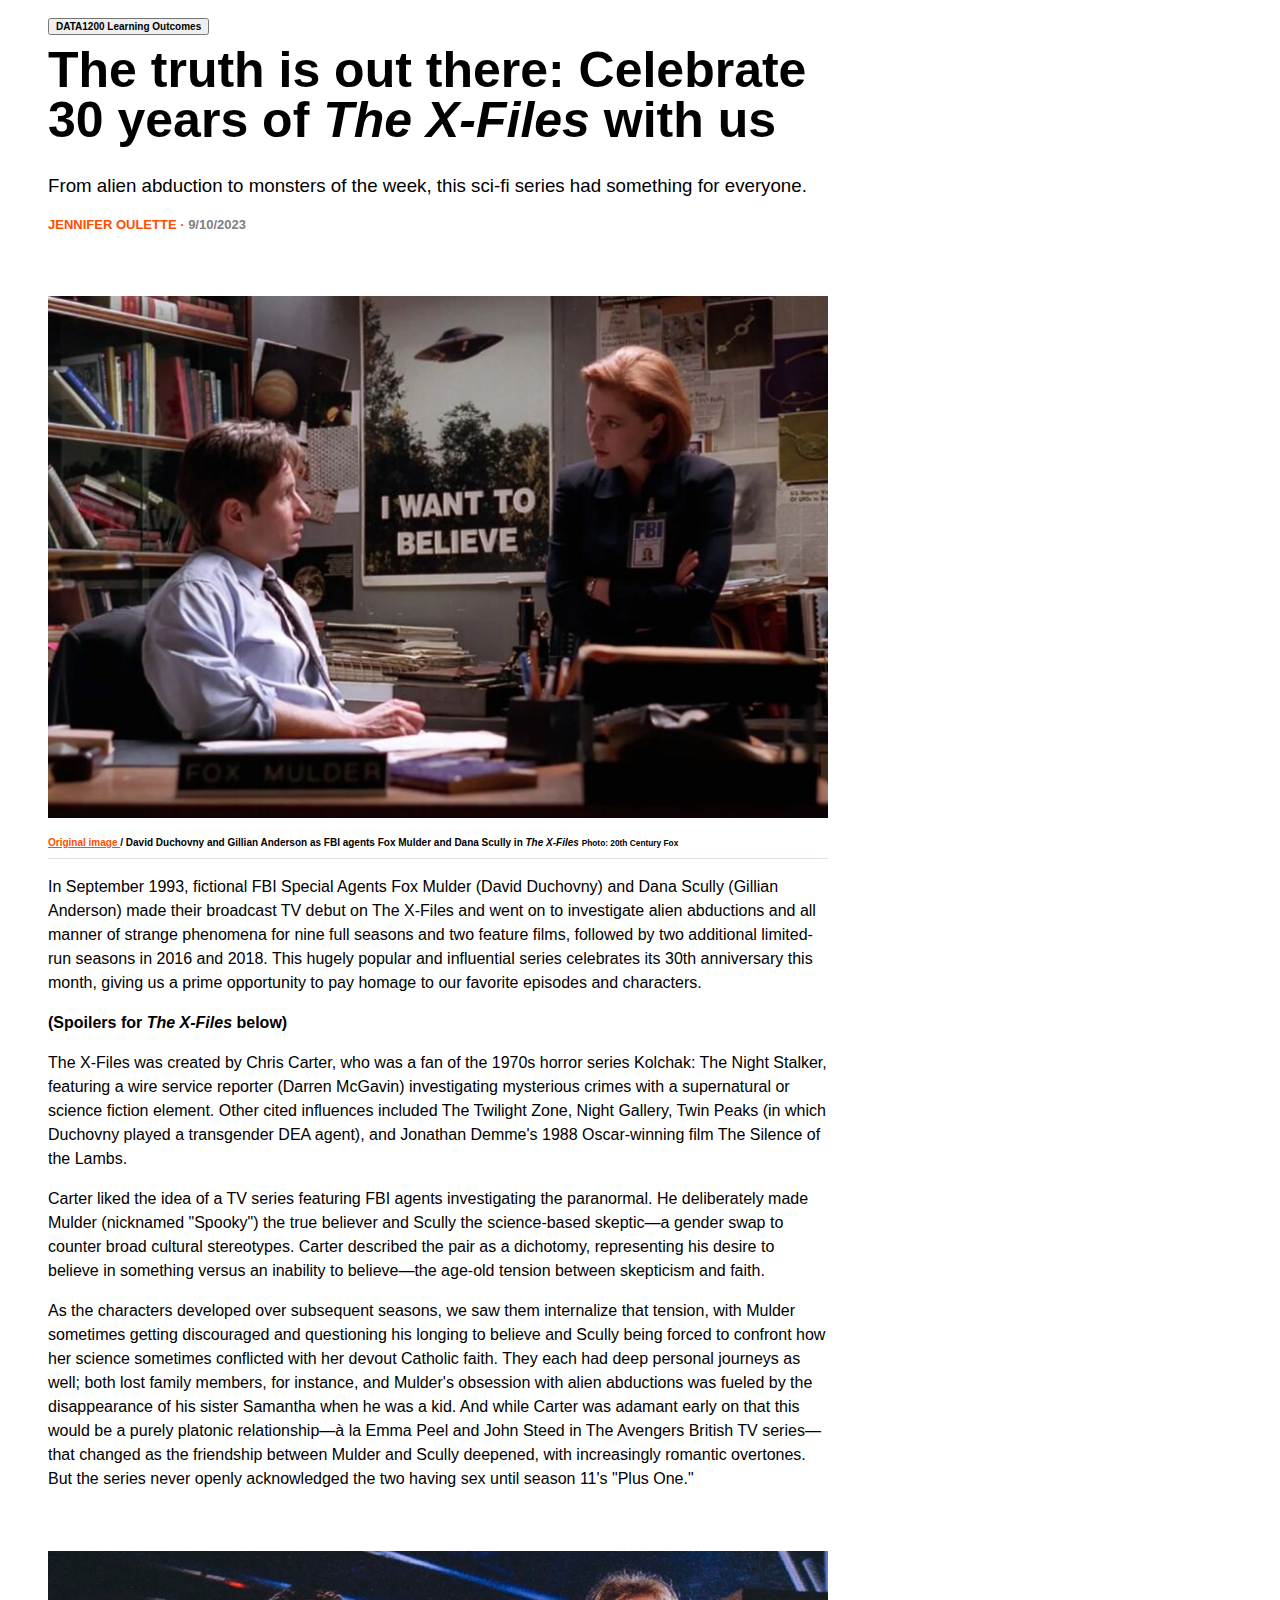
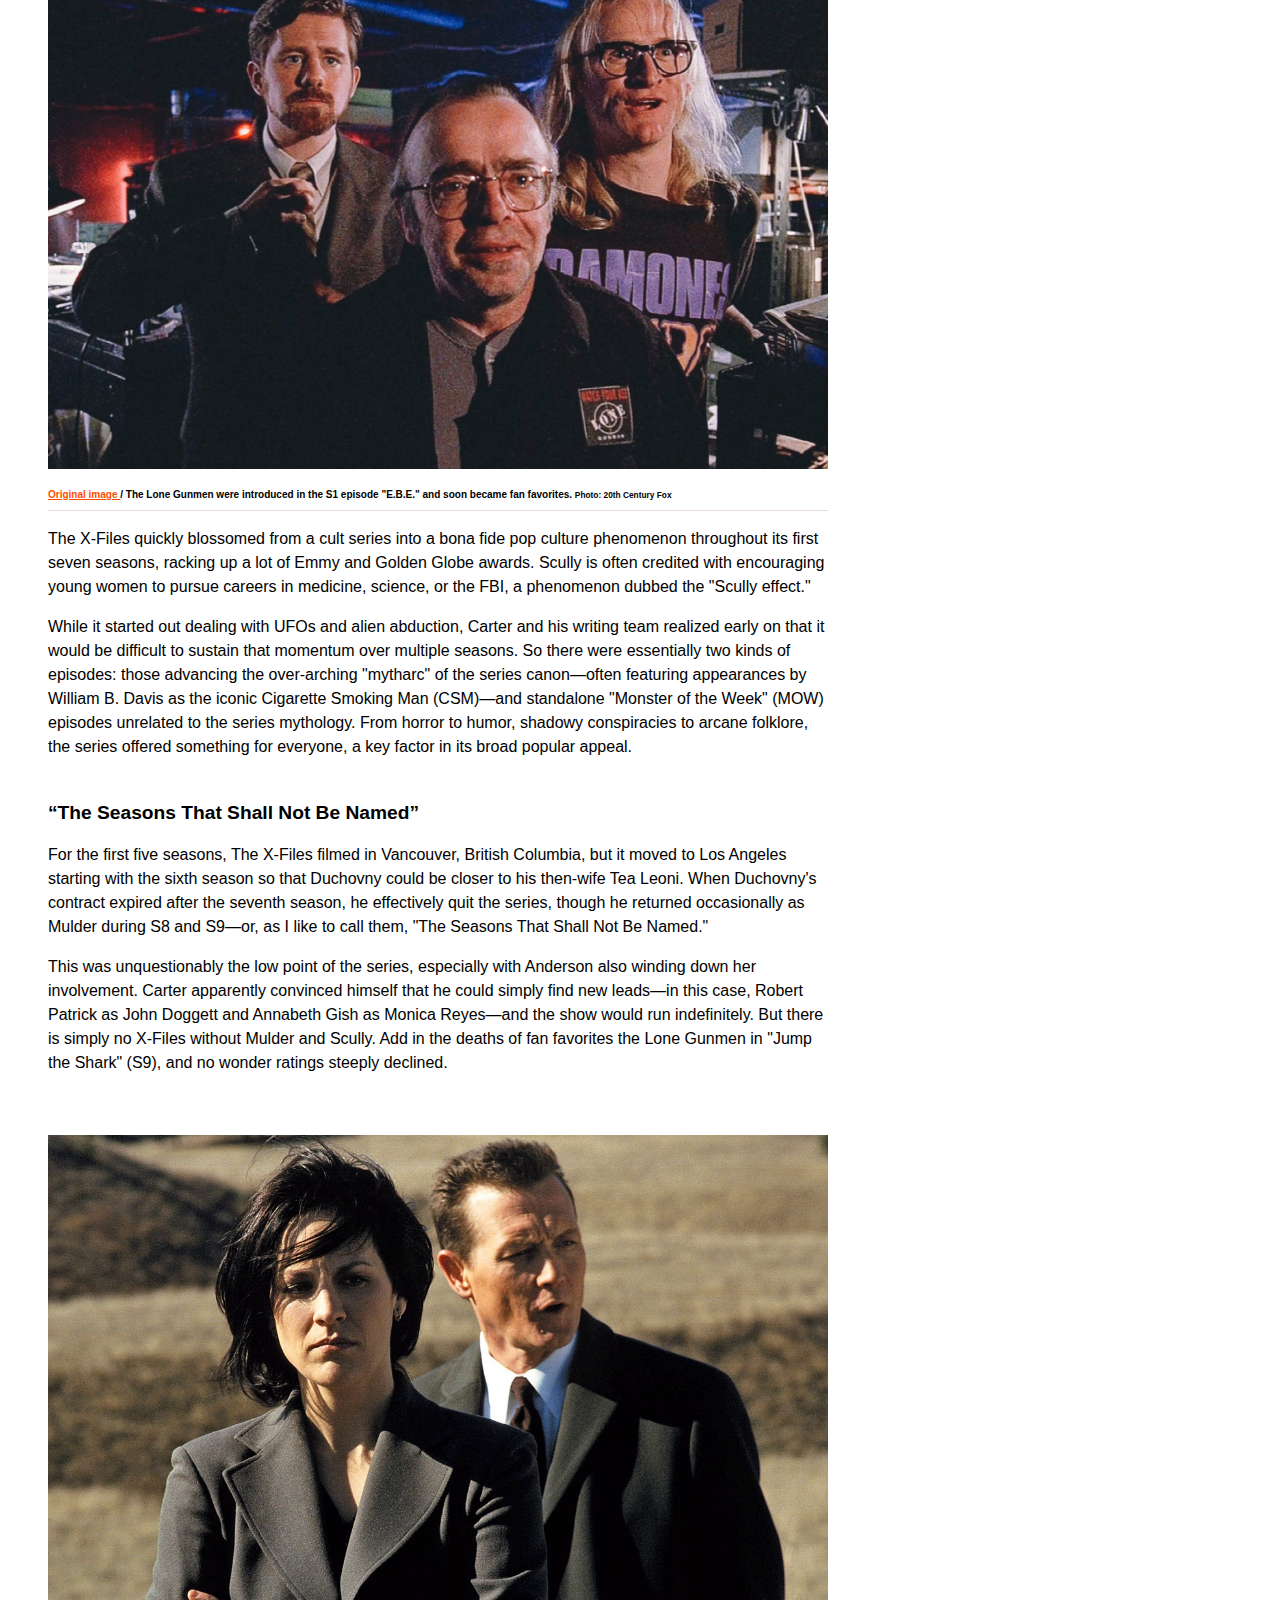
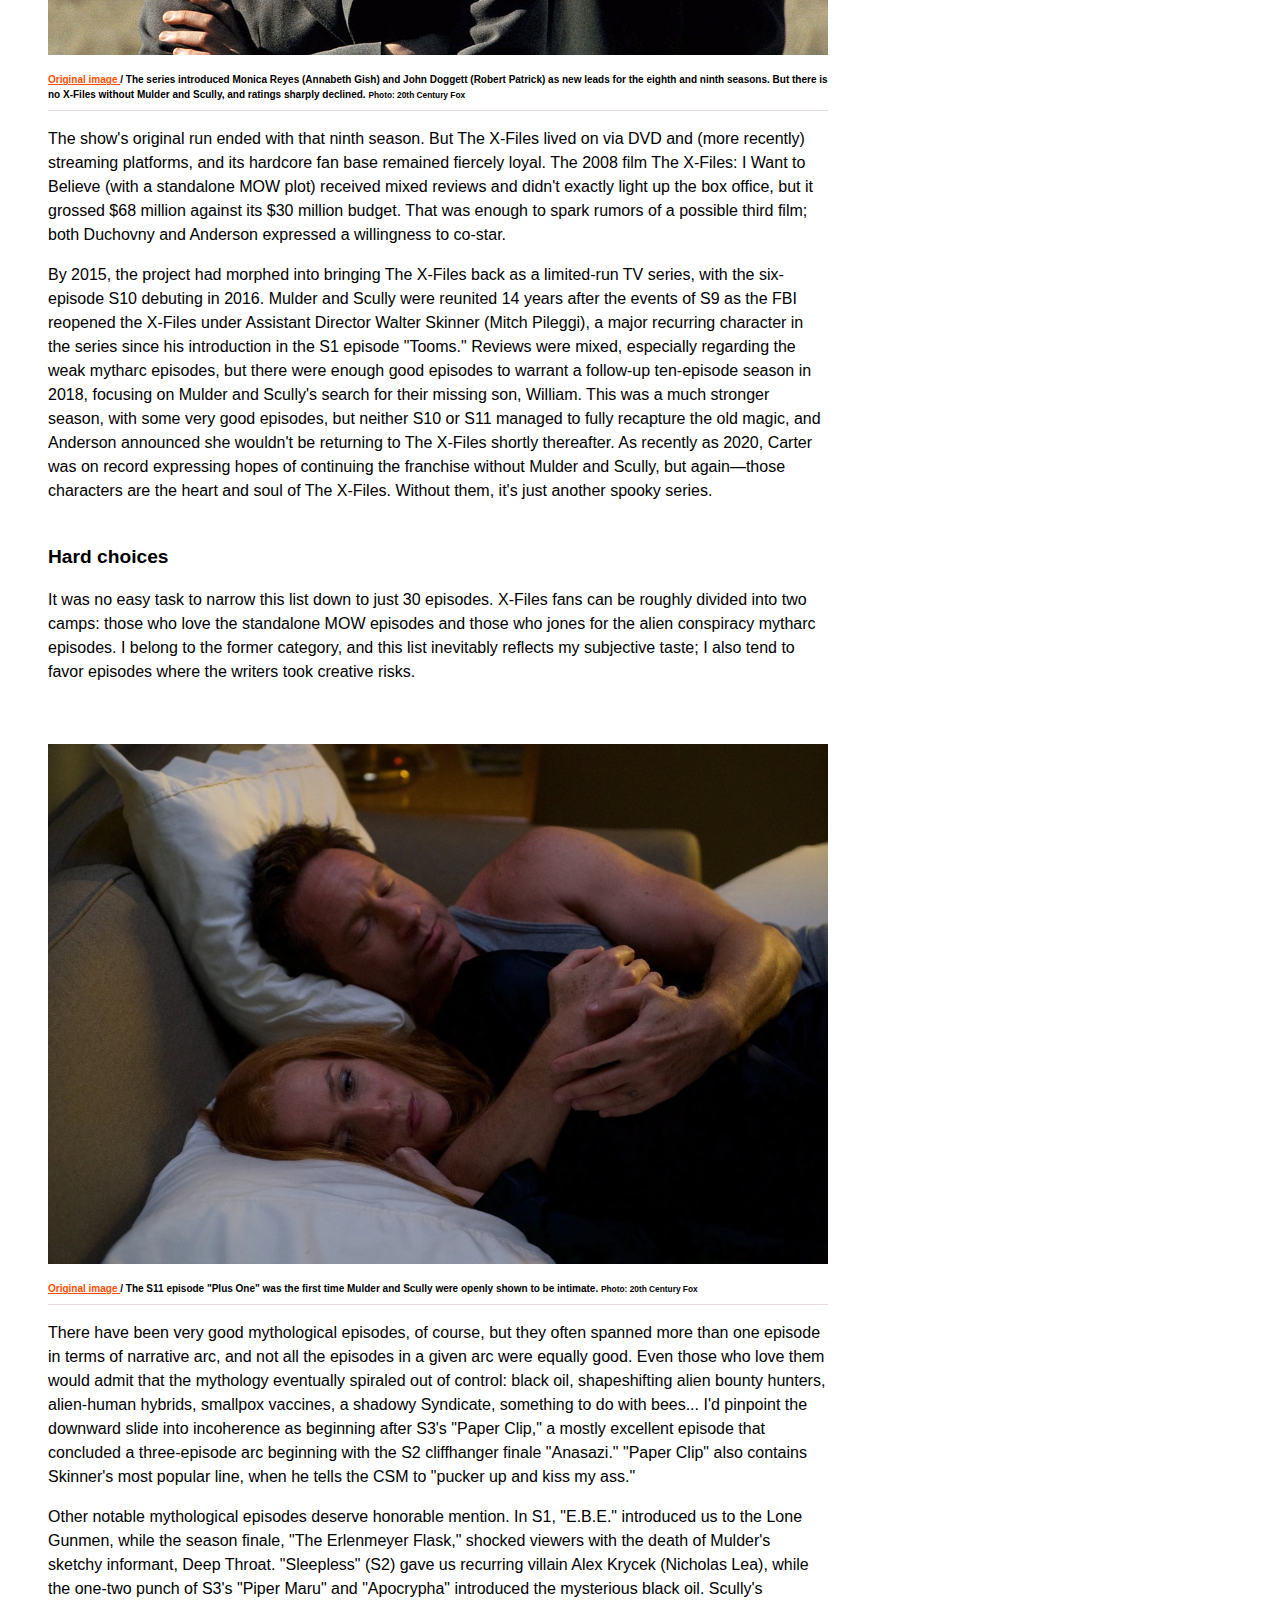
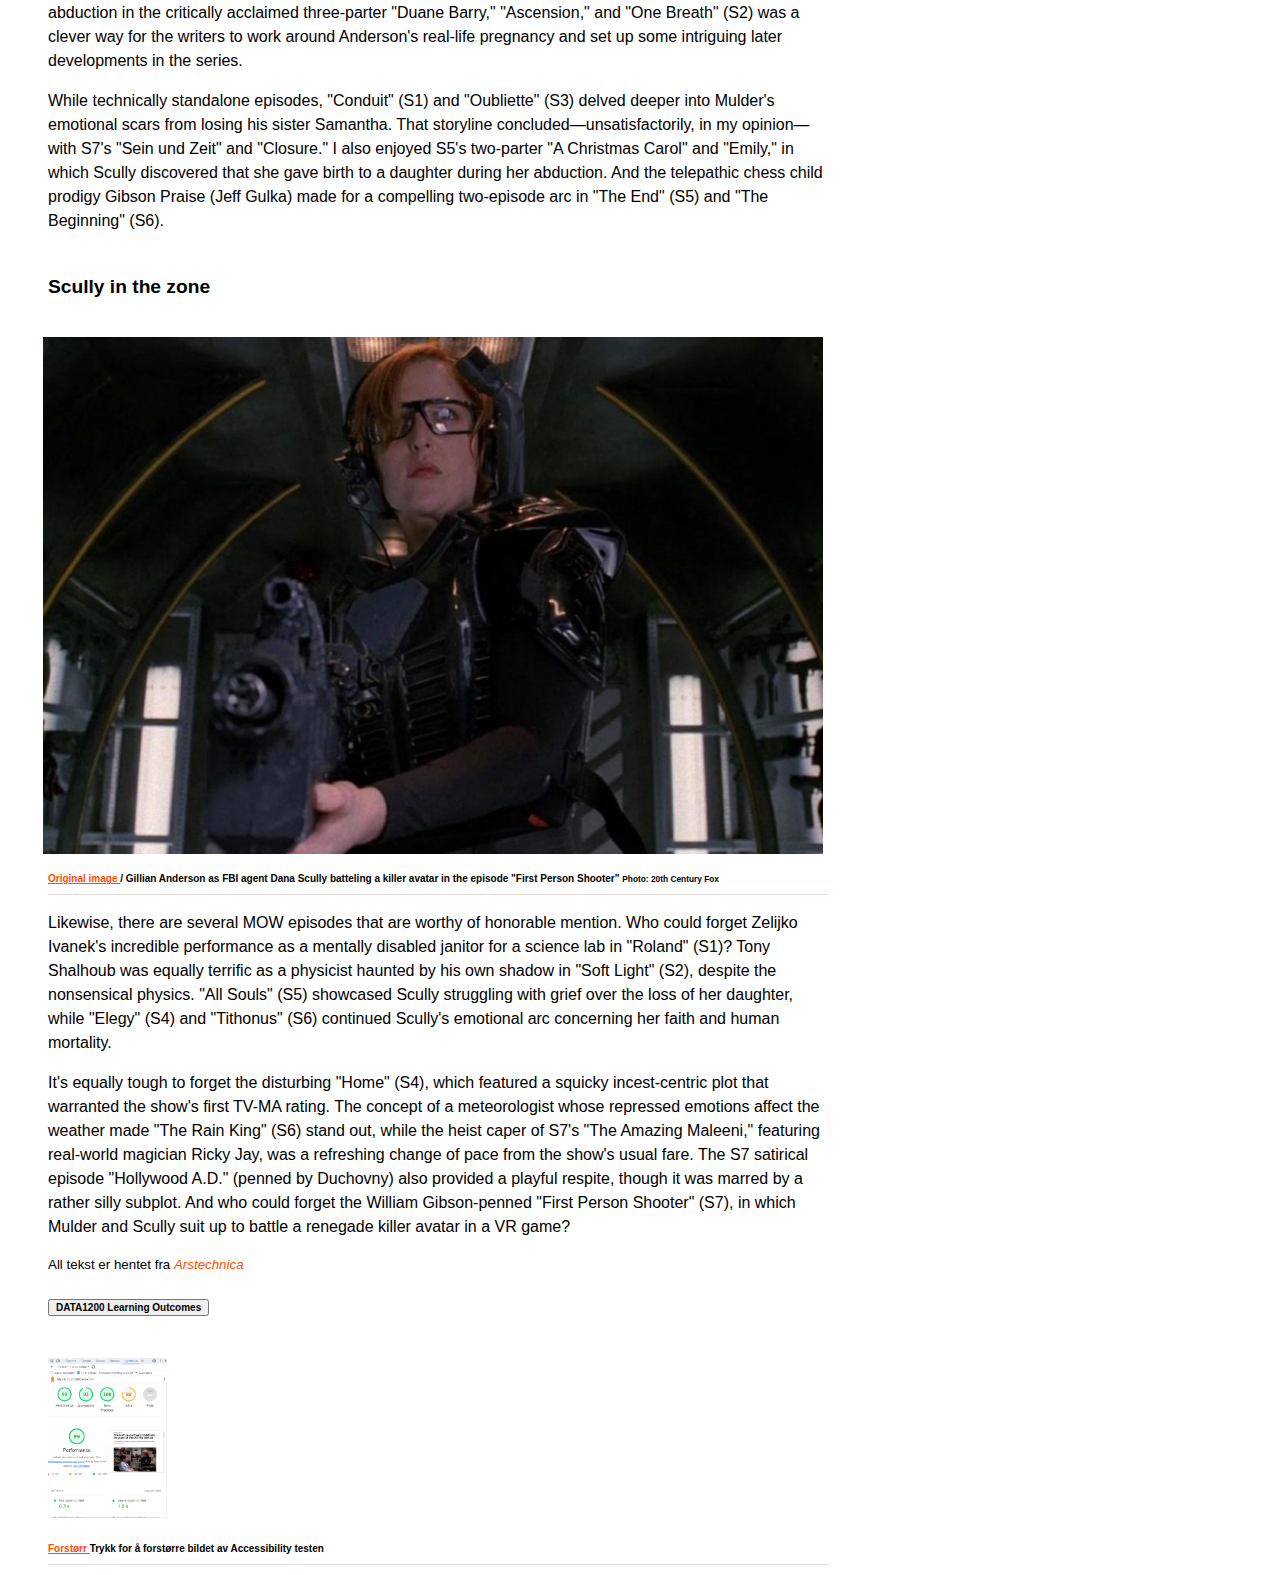
<file: index.html>
<!DOCTYPE html>
<html lang="en">
  <head>
    <title>DATA1200 Page 1 - 2nd Mandatory assignment - group 24</title>
    <meta charset="utf-8" />

    <meta name="viewport" content="width=device-width, initial-scale=1" />

    <link rel="stylesheet" href="CSS/main.css" />
    <!-- This is a link to the CSS stylesheet for this webpage -->
  </head>
  <body>
    <div class="container-one">
      <a href="secondary/side2.html" title="Link til side 2" target="_self">
        <button class="link-to-article">DATA1200 Learning Outcomes</button>
      </a>
      <h1 class="headline-first-page">
        The truth is out there: Celebrate 30 years of
        <em>The X-Files</em>
        with us
      </h1>

      <h3 class="sub-heading-first-page">
        From alien abduction to monsters of the week, this sci-fi series had
        something for everyone.
      </h3>

      <a
        class="author-article"
        href="https://arstechnica.com/author/jenniferouellette/"
        target="blank"
      >
        JENNIFER OULETTE &#183;
      </a>
      <!-- This is a link to information about the author of the original article -->

      <a>
        <time class="date" datetime="2023-09-10"> 9/10/2023 </time>
      </a>

      <div class="image1">
        <img
          class="image1"
          src="img/mulderandscully.jpeg"
          alt="Mulder and Scully"
        />
      </div>

      <p class="caption-image1">
        <a
          class="original-image"
          href="https://cdn.arstechnica.net/wp-content/uploads/2023/08/pilot-800x535.jpg"
          target="_blank"
        >
          Original image
        </a>
        <!-- This is a link to the original image shown on the webpage that we've made a copy of -->

        <span> / </span>
        David Duchovny and Gillian Anderson as FBI agents Fox Mulder and Dana
        Scully in
        <em> The X-Files </em>

        <small> Photo: 20th Century Fox </small>
      </p>

      <div class="text-one">
        <p>
          In September 1993, fictional FBI Special Agents Fox Mulder (David
          Duchovny) and Dana Scully (Gillian Anderson) made their broadcast TV
          debut on The X-Files and went on to investigate alien abductions and
          all manner of strange phenomena for nine full seasons and two feature
          films, followed by two additional limited-run seasons in 2016 and
          2018. This hugely popular and influential series celebrates its 30th
          anniversary this month, giving us a prime opportunity to pay homage to
          our favorite episodes and characters.
        </p>

        <a class="spoilers">
          (Spoilers for
          <em> The X-Files </em>
          below)
        </a>

        <p>
          The X-Files was created by Chris Carter, who was a fan of the 1970s
          horror series Kolchak: The Night Stalker, featuring a wire service
          reporter (Darren McGavin) investigating mysterious crimes with a
          supernatural or science fiction element. Other cited influences
          included The Twilight Zone, Night Gallery, Twin Peaks (in which
          Duchovny played a transgender DEA agent), and Jonathan Demme's 1988
          Oscar-winning film The Silence of the Lambs.
        </p>
        <p>
          Carter liked the idea of a TV series featuring FBI agents
          investigating the paranormal. He deliberately made Mulder (nicknamed
          "Spooky") the true believer and Scully the science-based skeptic—a
          gender swap to counter broad cultural stereotypes. Carter described
          the pair as a dichotomy, representing his desire to believe in
          something versus an inability to believe—the age-old tension between
          skepticism and faith.
        </p>
        <p>
          As the characters developed over subsequent seasons, we saw them
          internalize that tension, with Mulder sometimes getting discouraged
          and questioning his longing to believe and Scully being forced to
          confront how her science sometimes conflicted with her devout Catholic
          faith. They each had deep personal journeys as well; both lost family
          members, for instance, and Mulder's obsession with alien abductions
          was fueled by the disappearance of his sister Samantha when he was a
          kid. And while Carter was adamant early on that this would be a purely
          platonic relationship—à la Emma Peel and John Steed in The Avengers
          British TV series—that changed as the friendship between Mulder and
          Scully deepened, with increasingly romantic overtones. But the series
          never openly acknowledged the two having sex until season 11's "Plus
          One."
        </p>

        <div class="image3">
          <img class="image3" src="img/lonegunmen1.jpg" alt="The Lone Gunmen" />
        </div>

        <p class="caption-image3">
          <a
            class="original-image"
            href="https://cdn.arstechnica.net/wp-content/uploads/2023/08/lonegunmen1.jpg"
            target="_blank"
          >
            Original image
          </a>
          <!--A link to the original picture from the article we've copied-->
          <span> / </span>
          The Lone Gunmen were introduced in the S1 episode "E.B.E." and soon
          became fan favorites.
          <small> Photo: 20th Century Fox </small>
        </p>

        <p>
          The X-Files quickly blossomed from a cult series into a bona fide pop
          culture phenomenon throughout its first seven seasons, racking up a
          lot of Emmy and Golden Globe awards. Scully is often credited with
          encouraging young women to pursue careers in medicine, science, or the
          FBI, a phenomenon dubbed the "Scully effect."
        </p>

        <p>
          While it started out dealing with UFOs and alien abduction, Carter and
          his writing team realized early on that it would be difficult to
          sustain that momentum over multiple seasons. So there were essentially
          two kinds of episodes: those advancing the over-arching "mytharc" of
          the series canon—often featuring appearances by William B. Davis as
          the iconic Cigarette Smoking Man (CSM)—and standalone "Monster of the
          Week" (MOW) episodes unrelated to the series mythology. From horror to
          humor, shadowy conspiracies to arcane folklore, the series offered
          something for everyone, a key factor in its broad popular appeal.
        </p>

        <h2 class="last-sub-heading">“The Seasons That Shall Not Be Named”</h2>

        <p>
          For the first five seasons, The X-Files filmed in Vancouver, British
          Columbia, but it moved to Los Angeles starting with the sixth season
          so that Duchovny could be closer to his then-wife Tea Leoni. When
          Duchovny's contract expired after the seventh season, he effectively
          quit the series, though he returned occasionally as Mulder during S8
          and S9—or, as I like to call them, "The Seasons That Shall Not Be
          Named."
        </p>

        <p>
          This was unquestionably the low point of the series, especially with
          Anderson also winding down her involvement. Carter apparently
          convinced himself that he could simply find new leads—in this case,
          Robert Patrick as John Doggett and Annabeth Gish as Monica Reyes—and
          the show would run indefinitely. But there is simply no X-Files
          without Mulder and Scully. Add in the deaths of fan favorites the Lone
          Gunmen in "Jump the Shark" (S9), and no wonder ratings steeply
          declined.
        </p>

        <div class="image4">
          <img
            class="image4"
            src="img/doggettandreyes.jpg"
            alt="Dogget and Reyes"
          />
        </div>

        <p class="caption-image4">
          <a
            class="original-image"
            href="https://cdn.arstechnica.net/wp-content/uploads/2023/08/doggettandreyes.jpg"
            target="_blank"
          >
            Original image
          </a>
          <!-- This is a link to the original image shown on the webpage that we've made a copy of -->

          <span> / </span>
          The series introduced Monica Reyes (Annabeth Gish) and John Doggett
          (Robert Patrick) as new leads for the eighth and ninth seasons. But
          there is no X-Files without Mulder and Scully, and ratings sharply
          declined.

          <small> Photo: 20th Century Fox </small>
        </p>

        <p>
          The show's original run ended with that ninth season. But The X-Files
          lived on via DVD and (more recently) streaming platforms, and its
          hardcore fan base remained fiercely loyal. The 2008 film The X-Files:
          I Want to Believe (with a standalone MOW plot) received mixed reviews
          and didn't exactly light up the box office, but it grossed $68 million
          against its $30 million budget. That was enough to spark rumors of a
          possible third film; both Duchovny and Anderson expressed a
          willingness to co-star.
        </p>

        <p>
          By 2015, the project had morphed into bringing The X-Files back as a
          limited-run TV series, with the six-episode S10 debuting in 2016.
          Mulder and Scully were reunited 14 years after the events of S9 as the
          FBI reopened the X-Files under Assistant Director Walter Skinner
          (Mitch Pileggi), a major recurring character in the series since his
          introduction in the S1 episode "Tooms." Reviews were mixed, especially
          regarding the weak mytharc episodes, but there were enough good
          episodes to warrant a follow-up ten-episode season in 2018, focusing
          on Mulder and Scully's search for their missing son, William. This was
          a much stronger season, with some very good episodes, but neither S10
          or S11 managed to fully recapture the old magic, and Anderson
          announced she wouldn't be returning to The X-Files shortly thereafter.
          As recently as 2020, Carter was on record expressing hopes of
          continuing the franchise without Mulder and Scully, but again—those
          characters are the heart and soul of The X-Files. Without them, it's
          just another spooky series.
        </p>

        <h2 class="last-sub-heading">Hard choices</h2>

        <p>
          It was no easy task to narrow this list down to just 30 episodes.
          X-Files fans can be roughly divided into two camps: those who love the
          standalone MOW episodes and those who jones for the alien conspiracy
          mytharc episodes. I belong to the former category, and this list
          inevitably reflects my subjective taste; I also tend to favor episodes
          where the writers took creative risks.
        </p>

        <div class="image5">
          <img class="image5" src="img/plusone.jpg" alt="Plus one" />
        </div>

        <p class="caption-image5">
          <a
            class="original-image"
            href="https://cdn.arstechnica.net/wp-content/uploads/2023/08/plusone.jpg"
            target="_blank"
          >
            Original image
          </a>
          <!-- This is a link to the original image shown on the webpage that we've made a copy of -->

          <span> / </span>
          The S11 episode "Plus One" was the first time Mulder and Scully were
          openly shown to be intimate.

          <small> Photo: 20th Century Fox </small>
        </p>

        <p>
          There have been very good mythological episodes, of course, but they
          often spanned more than one episode in terms of narrative arc, and not
          all the episodes in a given arc were equally good. Even those who love
          them would admit that the mythology eventually spiraled out of
          control: black oil, shapeshifting alien bounty hunters, alien-human
          hybrids, smallpox vaccines, a shadowy Syndicate, something to do with
          bees... I'd pinpoint the downward slide into incoherence as beginning
          after S3's "Paper Clip," a mostly excellent episode that concluded a
          three-episode arc beginning with the S2 cliffhanger finale "Anasazi."
          "Paper Clip" also contains Skinner's most popular line, when he tells
          the CSM to "pucker up and kiss my ass."
        </p>

        <p>
          Other notable mythological episodes deserve honorable mention. In S1,
          "E.B.E." introduced us to the Lone Gunmen, while the season finale,
          "The Erlenmeyer Flask," shocked viewers with the death of Mulder's
          sketchy informant, Deep Throat. "Sleepless" (S2) gave us recurring
          villain Alex Krycek (Nicholas Lea), while the one-two punch of S3's
          "Piper Maru" and "Apocrypha" introduced the mysterious black oil.
          Scully's abduction in the critically acclaimed three-parter "Duane
          Barry," "Ascension," and "One Breath" (S2) was a clever way for the
          writers to work around Anderson's real-life pregnancy and set up some
          intriguing later developments in the series.
        </p>

        <p>
          While technically standalone episodes, "Conduit" (S1) and "Oubliette"
          (S3) delved deeper into Mulder's emotional scars from losing his
          sister Samantha. That storyline concluded—unsatisfactorily, in my
          opinion—with S7's "Sein und Zeit" and "Closure." I also enjoyed S5's
          two-parter "A Christmas Carol" and "Emily," in which Scully discovered
          that she gave birth to a daughter during her abduction. And the
          telepathic chess child prodigy Gibson Praise (Jeff Gulka) made for a
          compelling two-episode arc in "The End" (S5) and "The Beginning" (S6).
        </p>

        <h3 class="last-sub-heading">Scully in the zone</h3>

        <div class="image1">
          <img
            class="image2"
            src="img/Scully's in the zone!.jpg"
            alt="Scully's in the zone"
          />
        </div>

        <p class="caption-image1">
          <a
            class="original-image"
            href="https://cdn.arstechnica.net/wp-content/uploads/2023/08/firstperson1.jpg"
            target="_blank"
          >
            Original image
          </a>
          <!--A link to the original picture from the article we've copied-->
          <span> / </span>
          Gillian Anderson as FBI agent Dana Scully batteling a killer avatar in
          the episode "First Person Shooter"
          <small> Photo: 20th Century Fox </small>
        </p>

        <p>
          Likewise, there are several MOW episodes that are worthy of honorable
          mention. Who could forget Zelijko Ivanek's incredible performance as a
          mentally disabled janitor for a science lab in "Roland" (S1)? Tony
          Shalhoub was equally terrific as a physicist haunted by his own shadow
          in "Soft Light" (S2), despite the nonsensical physics. "All Souls"
          (S5) showcased Scully struggling with grief over the loss of her
          daughter, while "Elegy" (S4) and "Tithonus" (S6) continued Scully's
          emotional arc concerning her faith and human mortality.
        </p>

        <p>
          It's equally tough to forget the disturbing "Home" (S4), which
          featured a squicky incest-centric plot that warranted the show's first
          TV-MA rating. The concept of a meteorologist whose repressed emotions
          affect the weather made "The Rain King" (S6) stand out, while the
          heist caper of S7's "The Amazing Maleeni," featuring real-world
          magician Ricky Jay, was a refreshing change of pace from the show's
          usual fare. The S7 satirical episode "Hollywood A.D." (penned by
          Duchovny) also provided a playful respite, though it was marred by a
          rather silly subplot. And who could forget the William Gibson-penned
          "First Person Shooter" (S7), in which Mulder and Scully suit up to
          battle a renegade killer avatar in a VR game?
        </p>

        <p class="link-to-original-page">
          All tekst er hentet fra
          <a
            class="link-to-original-article"
            href="https://arstechnica.com/culture/2023/09/the-truth-is-out-there-celebrate-30-years-of-the-x-files-with-our-30-favorite-episodes/"
            target="_blank"
          >
            <cite> Arstechnica </cite></a
          >
        </p>

        <!--A link to the original article we've copied-->

        <a href="secondary/side2.html" title="Link til side 2" target="_self">
          <button class="link-to-article">DATA1200 Learning Outcomes</button>
        </a>
        <!--A link styled as a button that links the two pages togheter-->

      </div>

      <div class="accessibility-test">
        <p>
          <a href="img/Accessibility-side1-forsok2-oblig2.png" target="_blank">
            <img class="accessibility-test-side1" src="img/Accessibility-side1-forsok2-oblig2.png" alt="Accessibility test av side 1">
          </a>
        </p>
        <p class="caption-image1">
          <a class="original-image" href="img/Accessibility-side1-forsok2-oblig2.png" target="_blank">
            Forstørr
          </a>
          Trykk for å forstørre bildet av Accessibility testen
        </p>
      </div>
  </body>
</html>
</file>
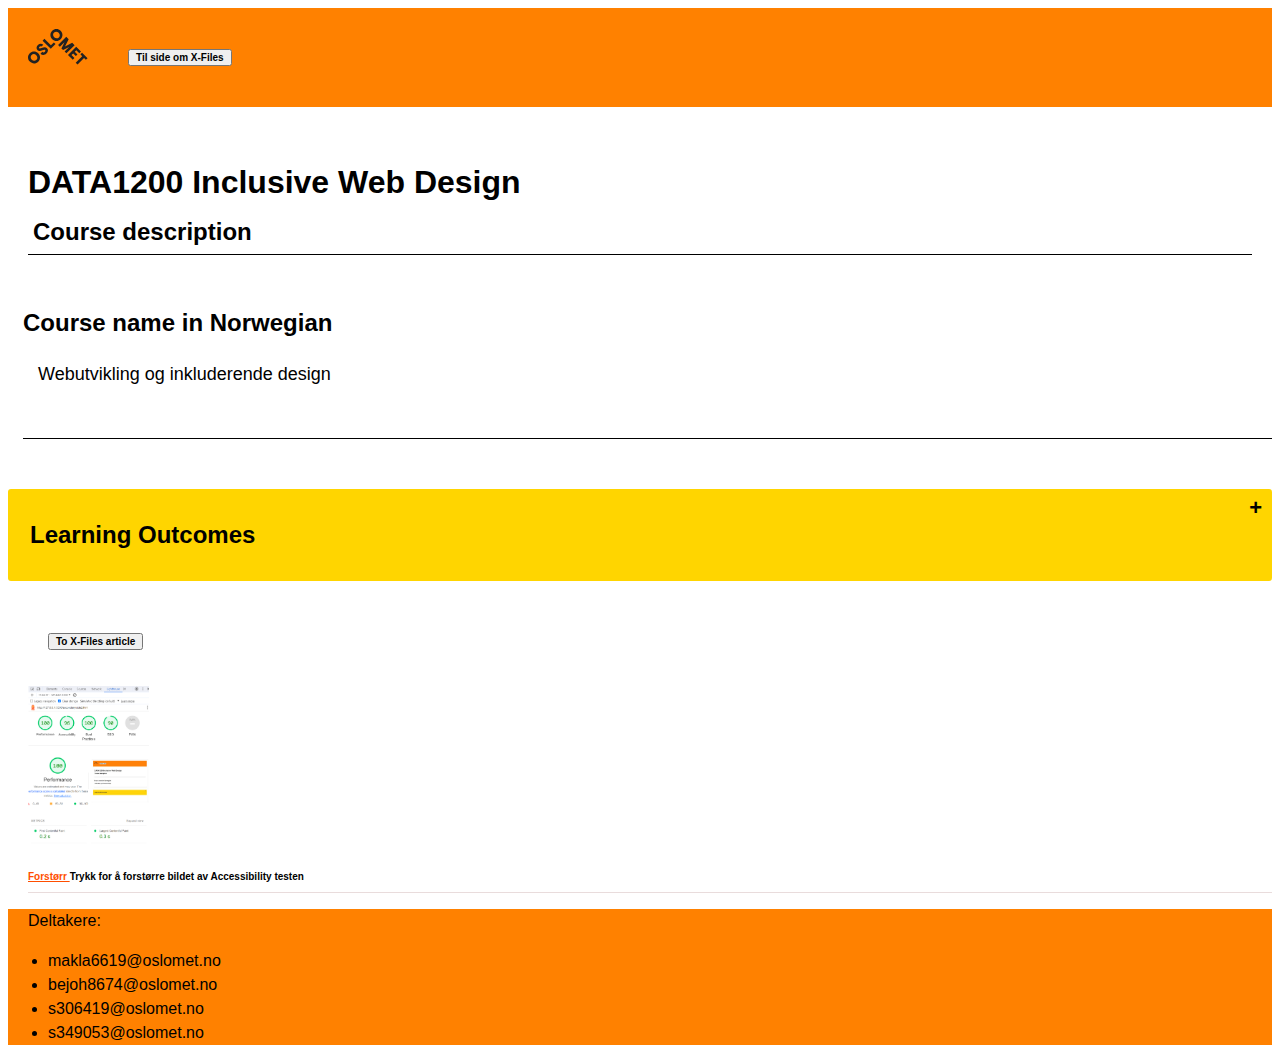
<file: secondary/side2.html>
<!DOCTYPE html>
<html lang="en">
  <head>
    <title>
    DATA1200 Page 2 - 2nd mandatory assignment - group 24
    </title>
    <meta charset="utf-8">
    <meta name="viewport" content="width=device-width, initial-scale=1"> 
  
    <link rel="stylesheet" href="../CSS/main.css">
    <!-- This is a link to the CSS used to style the webpage -->
  </head>
  <body>
    <div class="banner">
      <div class="banner-content">
        <p>
          <img class="oslomet-logo" src="../img/oslomet-logo-black.svg" alt="oslomet-logo-black"> 
          <a class="link-to-article" href="../index.html" target="_self">
          <button class="link-to-article">Til side om X-Files</button>
              <!-- This links to the article about X-files -->
          </a>
          </p>
      </div>
      <!-- This is the banner at the top of the page with the OsloMet logo -->
    </div>
  
    <div class="container-two">
      <div class="header-second-page">
        <h1>
          DATA1200 Inclusive Web Design
        </h1>
        <p class="course-description">
          Course description
        </p>
      </div>
    </div>
    <div class="sub-header-second-page">
        <h2>
          Course name in Norwegian
        </h2>
        <p class="coursename-norwegian">
          Webutvikling og inkluderende design
        </p>
    </div>

    <input type="checkbox" id="title" />
        <label for="title">
        <h2 class="learning-outcomes-header">
          Learning Outcomes
        </h2>
        </label>
      <!-- This is a checkbox which you can click on to display the learning outcomes -->
  
    <div class="content">
      
        <h4 class="explanation-learning-outcomes">
          After completing this course, the student has defined the following learning outcomes in the form of 
          knowledge, skills and general competence:
        </h4>
        <h3>
          Knowledge
        </h3>
        <p>
          Students:
        </p>
          <ul>
            <li>knows the central role that the web and the internet have in modern data 
              processing
            </li>
            <li>
              is familiar with relevant programming tools and repositories with version control
            </li>
            <li>
              has basic knowledge of and experience with collaboration in software development as a form of work
            </li>
          </ul>

        <h3>
          Skills
        </h3>
        <p>
        Students:
        </p>
          <ul>
            <li>
              can create user-friendly and universally designed solutions in line with legislation
            </li>
            <li>
              build webpages with the key technologies for web (HTML, CSS) 
            </li>
            <li>
              can use current development tools and version control
            </li>
            <li>
              can plan, organize and implement smaller IT projects
            </li>
          </ul>
        <h3>
          General competence
        </h3>
        <p>
          Students:
        </p>
          <ul>
            <li>
              can communicate the result of a development work
            </li>
            <li>
              can collaborate in groups
            </li>
        <!-- This is the learning outcomes contained/hidden in the checkbox -->
          </ul>
      </div>
    <div class="accessibility-test">
      <a class="link-to-article" href="../index.html" target="_self">
        <button class="link-to-article">To X-Files article</button>
      </a>
      <p>
        <a href="../img/Accessibility-side2-oblig2.png" target="_blank">
          <img class="accessibility-test-side1" src="../img/Accessibility-side2-oblig2.png" alt="Accessibility test av side 2">
      </p>
      <p class="caption-image1">
        <a class="original-image" href="../img/Accessibility-side2-oblig2.png" target="_blank">
          Forstørr
        </a>
        Trykk for å forstørre bildet av Accessibility testen
      </p>
    </div>
    <div class="footer">
      <p>
        Deltakere:
      </p>
      <ul>
        <li>
          makla6619@oslomet.no
        </li>
        <li>
          bejoh8674@oslomet.no
        </li>
        <li>
          s306419@oslomet.no
        </li>
        <li>
          s349053@oslomet.no
        </li>
      </ul>
    </div>
  </body>
</html>
</file>
<file: CSS/main.css>
/* FIRST PAGE */
body{
  font-family: Helvetica;
  line-height: 1.5;
}

p {
  font-weight: 400;
  font-size: 16px;
  margin-left: 20px;
  /* These stylings target all the paragraphs */
}

.container-one {
  row-gap: 40px;
  width: 800px;
  align-items: center;
  float: left;
  margin-left: 20px;
  margin-right: 20px;
}

.headline-first-page {
  font-weight:600;
  margin-left: 20px;
  font-size: 50px;
  width: auto;
  height: auto;
  width: fit-content;
  line-height: 1;
  margin-top: 0px;
}

.sub-heading-first-page {
  font-weight: 500;
  margin-left: 20px;
  width: auto;
  width: fit-content;
  line-height: 0.8;
}

.author-article {
  color:#ff4e00;
  font-weight: 600;
  font-size: 13px;
  margin-bottom: 5px;
  cursor: pointer;
  margin-left: 20px;
  text-decoration: none;
}

.author-article:hover {
  color: rgb(95, 98, 101); 
}

.date {
  font-size: 13px;
  font-weight: 600;
  color: grey;
  margin-bottom: 5px;
}

.image1 {
  margin-left: 10px;
  margin-right: 10px;
  margin-top: 30px;
  flex-basis: 40%;
  max-width: 100%;
  height: auto;
  object-fit: contain;
  text-align: center;
}

.caption-image1 {
  font-size: 10px;
  font-weight: bolder;
  border-bottom-color: rgb(233, 220, 220);
  border-bottom-style: solid;
  border-bottom-width: 1px;
  margin-left: 20px;
  padding-bottom: 8px;
}

.original-image {
  color:#ff4e00;
}

.original-image:hover {
  color: rgb(95, 98, 101); 
}

.text-one {
  width: fit-content;
}

.spoilers {
  font-weight: bolder;
  margin-left: 20px;
}

.image3 {
  margin-left: 10px;
  margin-right: 10px;
  margin-top: 30px;
  flex-basis: 40%;
  max-width: 100%;
  height: auto;
  object-fit: contain;
  text-align: center;
}

.caption-image3 {
  font-size: 10px;
  font-weight: bolder;
  border-bottom-color: rgb(233, 220, 220);
  border-bottom-style: solid;
  border-bottom-width: 1px;
  margin-left: 20px;
  padding-bottom: 8px;
}

.image4 {
  margin-left: 10px;
  margin-right: 10px;
  margin-top: 30px;
  flex-basis: 40%;
  max-width: 100%;
  height: auto;
  object-fit: contain;
  text-align: center;
}

.caption-image4 {
  font-size: 10px;
  font-weight: bolder;
  border-bottom-color: rgb(233, 220, 220);
  border-bottom-style: solid;
  border-bottom-width: 1px;
  margin-left: 20px;
  padding-bottom: 8px;
}

.image5 {
  margin-left: 10px;
  margin-right: 10px;
  margin-top: 30px;
  flex-basis: 40%;
  max-width: 100%;
  height: auto;
  object-fit: contain;
  text-align: center;
}

.caption-image5 {
  font-size: 10px;
  font-weight: bolder;
  border-bottom-color: rgb(233, 220, 220);
  border-bottom-style: solid;
  border-bottom-width: 1px;
  margin-left: 20px;
  padding-bottom: 8px;
}

.last-sub-heading {
  margin-top: 40px;
  margin-bottom: 5px;
  font-weight: bolder;
  font-size: larger;
  margin-left: 20px;
  width: auto;
  width: fit-content;
}

.image2 {
  margin-left: 5px;
  margin-right: 10px;
  margin-top: 5px;
  flex-basis: 40%;
  max-width: 100%;
  height: auto;
  object-fit: contain;
  text-align: center;
}

.link-to-original-page {
  font-weight: lighter;
  font-size: smaller;
}

.link-to-original-article{
  color: #ff4e00;
  text-decoration:#ff4e00;
}

.link-to-original-article:hover {
  color: rgb(95, 98, 101); 
}

.accessibility-test{
  margin-top: 2rem;
  margin-bottom: 0px;
}
.accessibility-test-side1{
  height: 10em;
  width: auto;
}

/* SECOND PAGE */

.banner {
  font-weight: lighter;
  padding-top: 5px;
  padding-bottom: 5px;
  text-align: left;
  background: rgb(255, 129, 0);
  margin-bottom: 60px;
}

.oslomet-logo {
  float: left;
}
.link-to-article {
  font-size: 10px;
  font-weight: bolder;
  display: inline-block;
  margin-left: 20px;
  text-decoration: none;
  cursor: pointer;
  margin-bottom: 10px;
  margin-top: 10px;
}

.link-to-article:hover {
  opacity: 0.3;
}

.link-to-article:active,
.link-to-article:visited {
  color: black;
/* The look of the link when you hover over it, when you click on it, 
and when you have opened the article in a new tab*/
/*The .link-to-article styling is used in both pages to style the buttons to link
to the other page*/
}

.container-two {
  margin-left: 20px;
  margin-right: 20px;
  align-items: baseline;
}

.header-second-page {
  line-height: 0.95;
  margin-bottom: 50px;
  border-bottom: solid;
  border-bottom-width: 1px;
}

.course-description {
  font-size: 24px;
  font-weight: bold;
  margin-bottom: 10px;
  margin-left: 5px;
}

.sub-header-second-page {
  border-bottom: solid;
  border-bottom-width: 1px;
  margin-bottom: 50px;
  margin-left: 15px;
}

.coursename-norwegian {
  margin-bottom: 50px;
  font-size: 18px;
  margin-left: 15px;

}

.learning-outcomes-header:hover {
  opacity: 0.3;
  transition: 0.15s;
}

/* Creating a custom checkbox */
input {
  display: none;
  /* The checkbox is a checkmark, and this ensures the checkmark doesnt show up on the page */
}

label {
    display: block;    
    padding: 8px 22px;
    margin: 0 0 1px 0;
    cursor: pointer;
    background: #ffd500;
    border-radius: 3px;
    color: black;
    transition: ease .5s;
    position: relative;
    /* This is the yellow box incapsulating the title 'Learning Outcomes' */
    }

label:hover {
  background: #f5e48e;
  transition: 0.15s;
  /* The yellow box changes to a lighter color when you hover over it */
}

label::after {
    content: '+';  /* When the box is 'closed' the symbol in the top right corner is a '+' */
    font-size: 22px;
    font-weight: bold;
    position: absolute;
    right: 10px;
    top: 2px; 
}

input:checked + label::after {
    content: '-';     /* When the box is 'open' the symbol in the top right corner changes to a '-' */
    right: 14px;
    top: 3px;
}

input + label + .content {
    display: none;
    /* This is the look of the box when it is 'closed' */
}

input:checked + label + .content {
    display: block;
    /* This ensures that the Learning Outcomes are shown when the box/label is 'open' */
}

.explanation-learning-outcomes {
  font-weight: 400;
  /* This is the text before the three unordered lists*/
}

.content {
  margin-bottom: 5px;
  margin: 0 0 1px 0;
  align-items: center;
  padding: 10px 25px;
  border-radius: 3px;
  /* This targets the content inside of the collapsible */
}

.footer {
  background: rgb(255, 129, 0)
}
</file>
